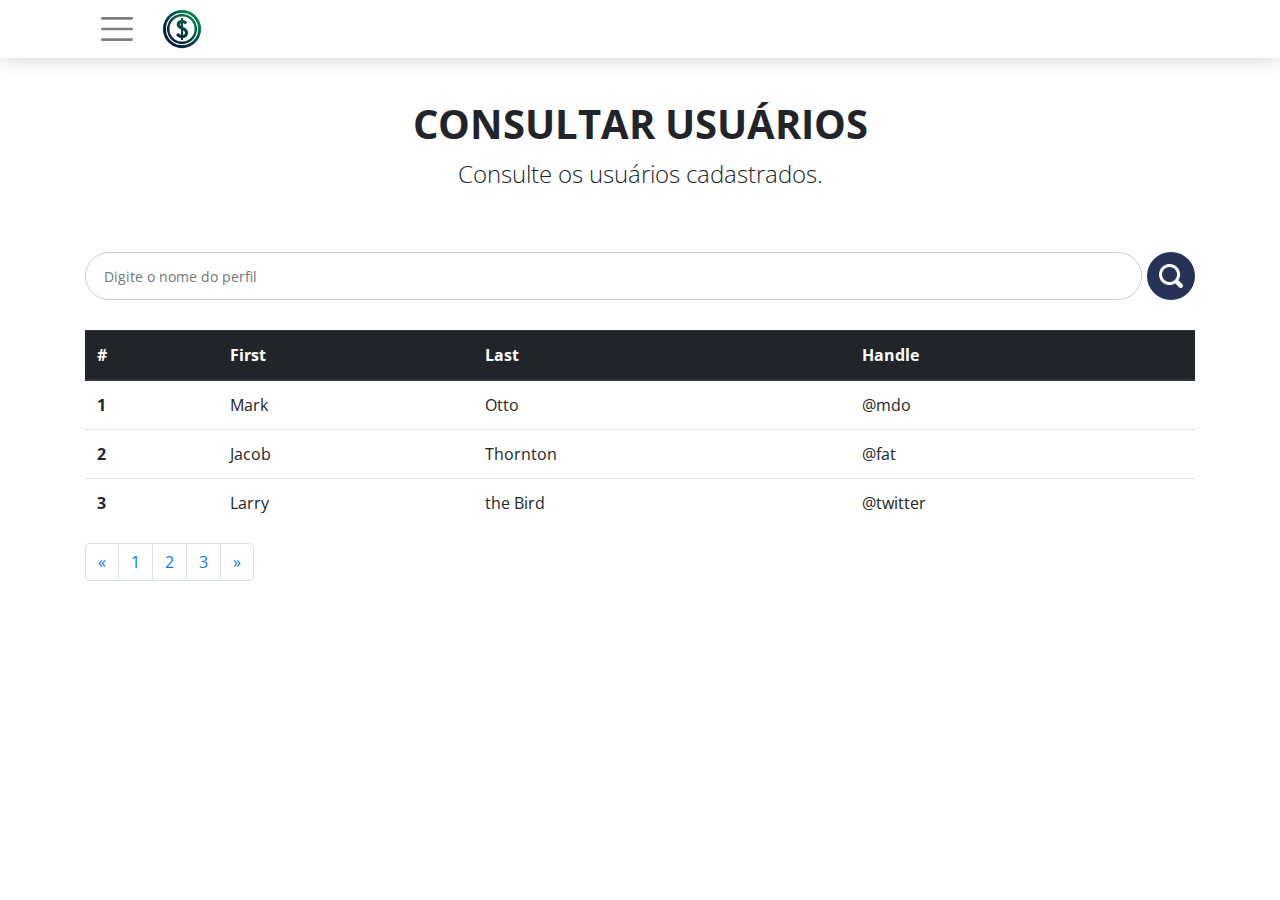
<file: dashboard/consulta-usuario.html>
<!DOCTYPE html>
<html lang="pt-br">
<head>
    <title>Consulta de Usuário - Invest.AI</title>
    <meta charset="utf-8">
    <meta name="viewport" content="width=device-width, initial-scale=1">
    <link rel="stylesheet" type="text/css" href="../style/normalize.css">
    <link rel="stylesheet" type="text/css" href="../style/bootstrap.min.css">
    <link rel="stylesheet" href="../style/style.css">
    <link rel="stylesheet" type="text/css" href="../style/dash-style.css">
    <script type="text/javascript" src="../scripts/jquery-3.3.1.min.js"></script>

</head>
<body>
    <!-- INICIO NAV -->
    <nav class="navbar navbar-expand-xl-12 navbar-light fixed-top">
        <div class="container">
            <button class="navbar-toggler" type="button" data-toggle="collapse" data-target="#navbarSupportedContent" aria-controls="navbarSupportedContent" aria-expanded="false" aria-label="Toggle navigation">
                <span class="navbar-toggler-icon"></span>
            </button>
            <div class="hline"></div>
            <a class="navbar-brand" href="#"><img src="../images/logo2.png" alt="Logo Invest.AI"></a>

            <div class="collapse navbar-collapse" id="navbarSupportedContent">
                <ul class="navbar-nav mr-auto ">
                    <li class="nav-item">
                        <a class="nav-link" href="#">Tipos de Investimento <span class="sr-only">(current)</span></a>
                    </li>
                    <li class="nav-item">
                        <a class="nav-link" href="./pages/como-funciona.html">Instituições</a>
                    </li>
                    <li class="nav-item">
                        <a class="nav-link" href="./pages/sobre-nos.html">Usuários</a>
                    </li>
                    <li class="nav-item">
                        <a class="nav-link" href="./pages/contato.html">Perfis</a>
                    </li>
                </ul>
            </div>
        </div>
    </nav>
    <!-- FIM NAV -->

    <div class="container-fluid">
        <div class="row justify-content-center">
            <div class="container section s-intro">
                <h2>Consultar Usuários</h2>
                <p>Consulte os usuários cadastrados.</p>
            </div>
        </div>
    </div>

    <div class="container-fluid">
        <div class="row justify-content-center">
            <div class="container section s-pesquisa">
                <input type="text" id="chatInput" placeholder="Digite o nome do perfil" onkeypress="return newEvent(event)"/>
                <button type="button" name="button" onclick="sendMessage()" class="pesquisa-btn"></button>
            </div>
        </div>
    </div>

    <div class="container-fluid">
        <div class="row justify-content-center">
            <div class="container section">
                <table class="table">
                    <thead class="thead-dark">
                        <tr>
                            <th scope="col">#</th>
                            <th scope="col">First</th>
                            <th scope="col">Last</th>
                            <th scope="col">Handle</th>
                        </tr>
                    </thead>
                    <tbody>
                        <tr>
                            <th scope="row">1</th>
                            <td>Mark</td>
                            <td>Otto</td>
                            <td>@mdo</td>
                        </tr>
                        <tr>
                            <th scope="row">2</th>
                            <td>Jacob</td>
                            <td>Thornton</td>
                            <td>@fat</td>
                        </tr>
                        <tr>
                            <th scope="row">3</th>
                            <td>Larry</td>
                            <td>the Bird</td>
                            <td>@twitter</td>
                        </tr>
                    </tbody>
                </table>
                <nav aria-label="Page navigation example">
                  <ul class="pagination">
                    <li class="page-item">
                      <a class="page-link" href="#" aria-label="Previous">
                        <span aria-hidden="true">&laquo;</span>
                        <span class="sr-only">Previous</span>
                      </a>
                    </li>
                    <li class="page-item"><a class="page-link" href="#">1</a></li>
                    <li class="page-item"><a class="page-link" href="#">2</a></li>
                    <li class="page-item"><a class="page-link" href="#">3</a></li>
                    <li class="page-item">
                      <a class="page-link" href="#" aria-label="Next">
                        <span aria-hidden="true">&raquo;</span>
                        <span class="sr-only">Next</span>
                      </a>
                    </li>
                  </ul>
                </nav>
            </div>
        </div>
    </div>

    <script src="https://stackpath.bootstrapcdn.com/bootstrap/4.1.1/js/bootstrap.min.js" integrity="sha384-smHYKdLADwkXOn1EmN1qk/HfnUcbVRZyYmZ4qpPea6sjB/pTJ0euyQp0Mk8ck+5T" crossorigin="anonymous"></script>
    <script type="text/javascript" src="../scripts/validacao.js"></script>
</body>
</html>
</file>
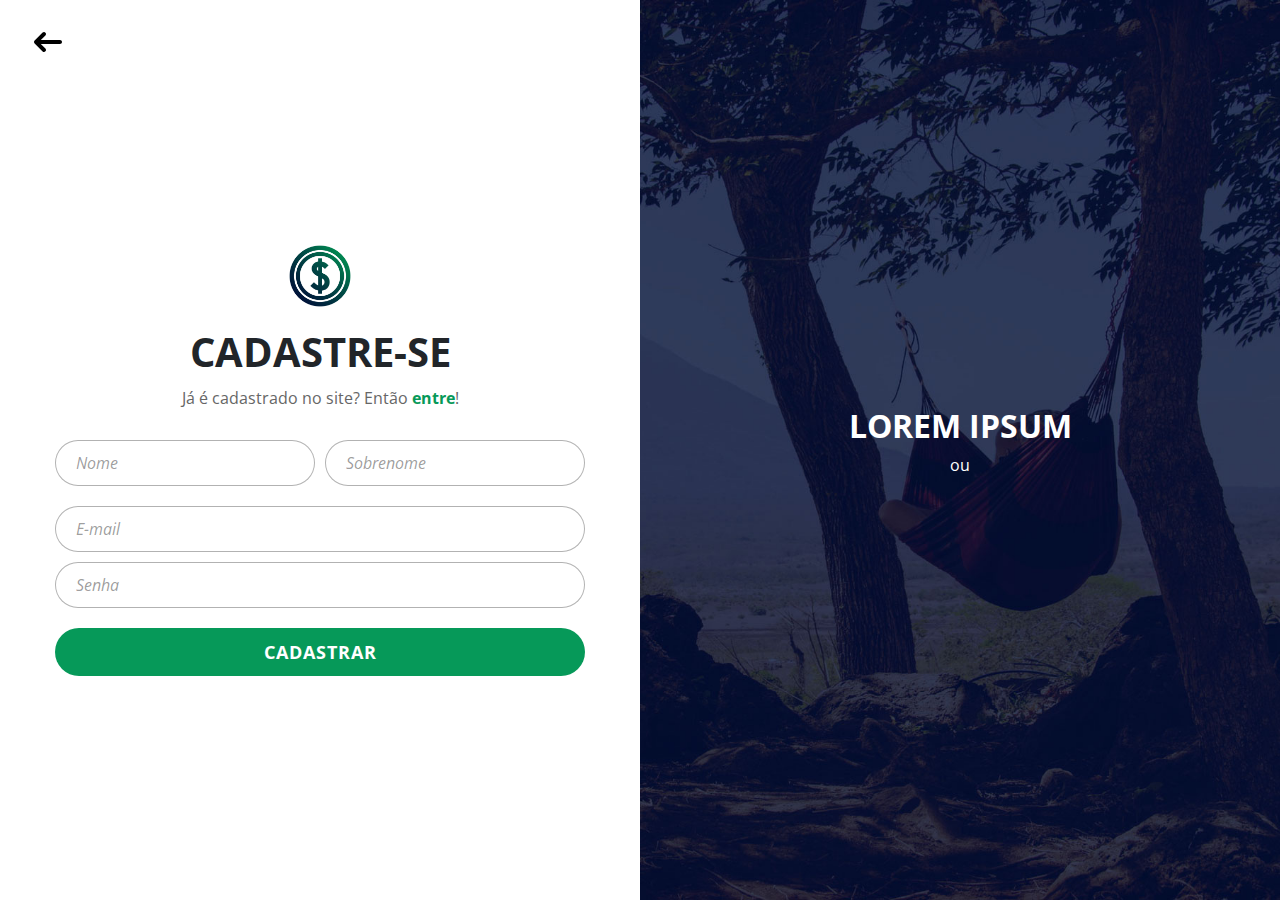
<file: pages/cadastro.html>
<!DOCTYPE html>
<html lang="pt-br">
<head>
    <title>invest.Ai - Cadastro</title>
    <meta charset="utf-8">
    <meta name="viewport" content="width=device-width, initial-scale=1">
    <link rel="stylesheet" type="text/css" href="../style/normalize.css">
    <link rel="stylesheet" type="text/css" href="../style/bootstrap.min.css">
    <link rel="stylesheet" type="text/css" href="../style/login-style.css">

</head>
<body>

    <a href="../index.html" class="icon-return"><img src="../images/icon_return.svg" alt="Voltar"></a>

    <div class="container-fluid">
        <div class="row">
            <div class="left-container col-sm-12 col-md-12 col-lg-6 col-xl-6">
                <div class="left-header">
                    <img src="../images/logo2.png" alt="" class="left-logo">
                    <h2 class="left-title">Cadastre-se</h2>
                    <p class="left-subtitle">Já é cadastrado no site? Então <a href="./login.html">entre</a>!</p>
                </div>
                <div class="left-body">
                    <form action="#" action="POST">
                        <div class="row">
                            <div class="col-sm-12 col-md-6">
                                <input type="text" name="nome" id="nome" class="form-control" placeholder="Nome" maxlength="20" required tabindex="1">
                            </div>
                            <div class="col-sm-12 col-md-6">
                                <input type="text" name="sobrenome" id="sobrenome" class="form-control" placeholder="Sobrenome" maxlength="20" required tabindex="2">
                            </div>
                        </div>
                            <input type="text" name="email" id="email" class="form-control" placeholder="E-mail" maxlength="50" required tabindex="3">
                            <input type="password" name="senha" id="senha" class="form-control" placeholder="Senha" required maxlength="30" tabindex=4>
                            <button type="submit" tabindex="5" class="btn btn-primary" >Cadastrar</button>
                        </form>
                    </div>
                    <div class="left-footer">

                    </div>
                </div>

                <div class="right-container col-sm-12 col-md-12 col-lg-6 col-xl-6">
                    <div class="right-header">
                        <h2 class="right-title">LOREM IPSUM</h2>
                        <!-- <p class="form-subtitle">Entre com sua conta</p> -->
                    </div>
                    <div class="right-body">

                    </div>
                    <div class="right-footer">
                        <p class="text-center">ou</p>
                    </div>
                </div>
            </div>
        </div>

        <script src="https://cdnjs.cloudflare.com/ajax/libs/popper.js/1.14.3/umd/popper.min.js" integrity="sha384-ZMP7rVo3mIykV+2+9J3UJ46jBk0WLaUAdn689aCwoqbBJiSnjAK/l8WvCWPIPm49" crossorigin="anonymous"></script>
        <script src="https://stackpath.bootstrapcdn.com/bootstrap/4.1.1/js/bootstrap.min.js" integrity="sha384-smHYKdLADwkXOn1EmN1qk/HfnUcbVRZyYmZ4qpPea6sjB/pTJ0euyQp0Mk8ck+5T" crossorigin="anonymous"></script>
        <script type="text/javascript" src="../scripts/jquery-3.3.1.min.js"></script>
        <script type="text/javascript" src="../scripts/validacao.js"></script>
    </body>
    </html>
</file>
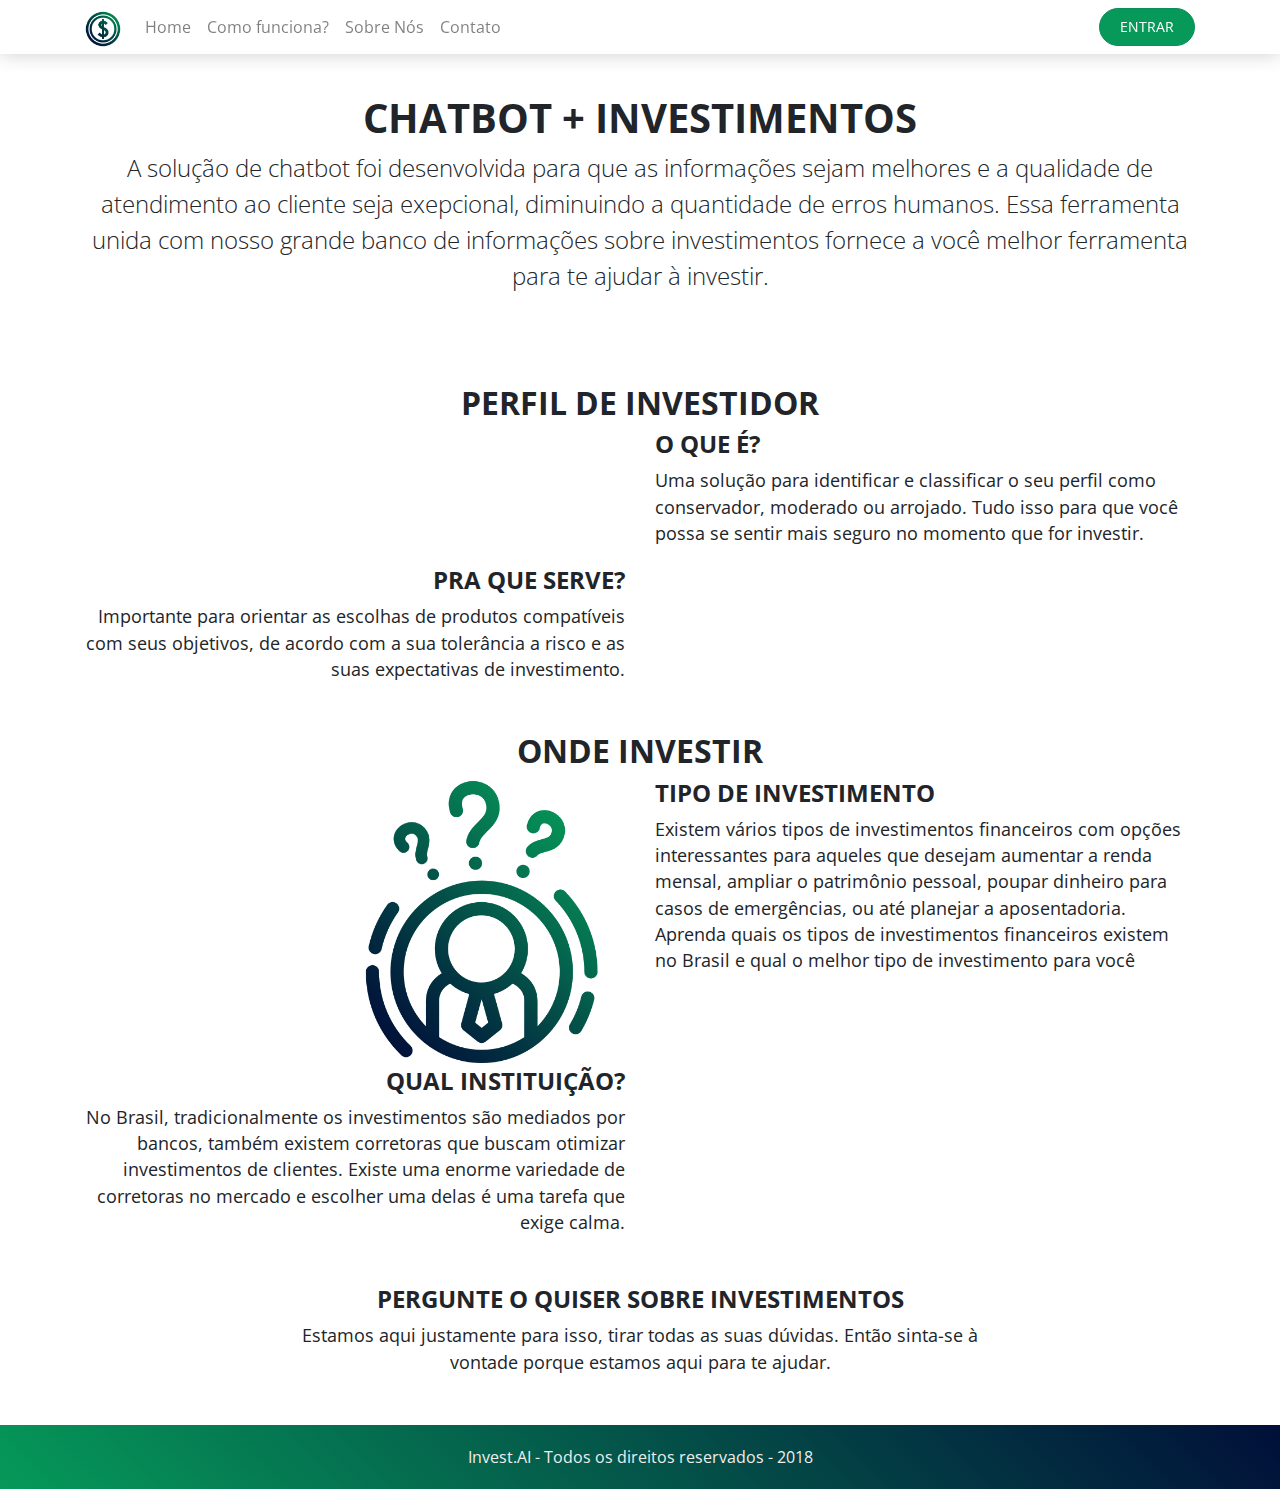
<file: pages/como-funciona.html>
<!DOCTYPE html>
<html lang="pt-br">
<head>
    <title>invest.Ai - Como Funciona?</title>
    <meta charset="utf-8">
    <meta name="viewport" content="width=device-width, initial-scale=1">
    <link rel="stylesheet" type="text/css" href="../style/normalize.css">
    <link rel="stylesheet" type="text/css" href="../style/bootstrap.min.css">
    <link rel="stylesheet" type="text/css" href="../style/style.css">
</head>
<body>
    <!-- INICIO NAV -->
    <nav class="navbar navbar-expand-sm navbar-light fixed-top">
        <div class="container">
            <a class="navbar-brand" href="../index.html"><img src="../images/logo2.png" alt="Logo Invest.AI"></a>
            <button class="navbar-toggler" type="button" data-toggle="collapse" data-target="#navbarSupportedContent" aria-controls="navbarSupportedContent" aria-expanded="false" aria-label="Toggle navigation">
                <span class="navbar-toggler-icon"></span>
            </button>

            <div class="collapse navbar-collapse" id="navbarSupportedContent">
                <ul class="navbar-nav mr-auto ">
                    <li class="nav-item">
                        <a class="nav-link" href="../index.html">Home <span class="sr-only">(current)</span></a>
                    </li>
                    <li class="nav-item">
                        <a class="nav-link" href="#">Como funciona?</a>
                    </li>
                    <li class="nav-item">
                        <a class="nav-link" href="./sobre-nos.html">Sobre Nós</a>
                    </li>
                    <li class="nav-item">
                        <a class="nav-link" href="./contato.html">Contato</a>
                    </li>
                </ul>
                <a href="./login.html" class="btn btn-nav my-2 my-sm-0">Entrar</a>
            </div>
        </div>
    </nav>
    <!-- FIM NAV -->

    <div class="container-fluid">
        <div class="row justify-content-center">
            <div class="container section s-intro">
                <h1>Chatbot + Investimentos</h1>
                <p>A solução de chatbot foi desenvolvida para que as informações sejam melhores e a qualidade de atendimento ao cliente seja exepcional, diminuindo a quantidade de erros humanos. Essa ferramenta unida com nosso grande banco de informações sobre investimentos fornece a você melhor ferramenta para te ajudar à investir.</p>
            </div>
        </div>
    </div>

    <div class="container-fluid">
        <div class="container section">
            <h2 class="text-center">Perfil de investidor</h2>
            <div class="row">
                <div class="col-sm-12 col-md-6 col-lg-6 col-xl-6 text-left">
                </div>
                <div class="col-sm-12 col-md-6 col-lg-6 col-xl-6 text-left">
                    <h3>O que é?</h3>
                    <p>Uma solução para identificar e classificar o seu perfil como conservador, moderado ou arrojado. Tudo isso para que você possa se sentir mais seguro no momento que for investir.</p>
                </div>
                <div class="col-sm-12 col-md-6 col-lg-6 col-xl-6 text-right">
                    <h3>Pra que serve?</h3>
                    <p>Importante para orientar as escolhas de produtos compatíveis com seus objetivos, de acordo com a sua tolerância a risco e as suas expectativas de investimento. </p>
                </div>
                <div class="col-sm-12 col-md-6 col-lg-6 col-xl-6 text-left">
                </div>
            </div>
        </div>
    </div>

    <div class="container-fluid">
        <div class="container section s-list">
            <h2 class="text-center">Onde Investir</h2>
            <div class="row">
                <div class="col-sm-12 col-md-6 col-lg-6 col-xl-6 text-right">
                    <img src="/images/icon_questions.png" alt="" width="200px">
                </div>
                <div class="col-sm-12 col-md-6 col-lg-6 col-xl-6 text-left">
                    <h3>Tipo de Investimento</h3>
                    <p>Existem vários tipos de investimentos financeiros com opções interessantes para aqueles que desejam aumentar a renda mensal, ampliar o patrimônio pessoal, poupar dinheiro para casos de emergências, ou até planejar a aposentadoria. Aprenda quais os tipos de investimentos financeiros existem no Brasil e qual o melhor tipo de investimento para você</p>
                </div>
                <div class="col-sm-12 col-md-6 col-lg-6 col-xl-6 text-right">
                    <h3>Qual Instituição?</h3>
                    <p>No Brasil, tradicionalmente os investimentos são mediados por bancos, também existem corretoras que buscam otimizar investimentos de clientes. Existe uma enorme variedade de corretoras no mercado e escolher uma delas é uma tarefa que exige calma.</p>
                </div>
                <div class="col-sm-12 col-md-6 col-lg-6 col-xl-6 text-left">
                </div>
            </div>
        </div>
    </div>

    <div class="container-fluid">
        <div class="container section s-more-info">
            <div class="row justify-content-center">
                <div class="text-center col-lg-8">
                    <h3>Pergunte o quiser sobre investimentos</h3>
                    <p>Estamos aqui justamente para isso, tirar todas as suas dúvidas. Então sinta-se à vontade porque estamos aqui para te ajudar.</p>
                </div>
            </div>
        </div>
    </div>

    <footer>
        <div class="text-center">
            <p>Invest.AI - Todos os direitos reservados - 2018</p>
        </div>
    </footer>


    <script src="https://code.jquery.com/jquery-3.3.1.slim.min.js" integrity="sha384-q8i/X+965DzO0rT7abK41JStQIAqVgRVzpbzo5smXKp4YfRvH+8abtTE1Pi6jizo" crossorigin="anonymous"></script>
    <script src="https://cdnjs.cloudflare.com/ajax/libs/popper.js/1.14.3/umd/popper.min.js" integrity="sha384-ZMP7rVo3mIykV+2+9J3UJ46jBk0WLaUAdn689aCwoqbBJiSnjAK/l8WvCWPIPm49" crossorigin="anonymous"></script>
    <script src="https://stackpath.bootstrapcdn.com/bootstrap/4.1.1/js/bootstrap.min.js" integrity="sha384-smHYKdLADwkXOn1EmN1qk/HfnUcbVRZyYmZ4qpPea6sjB/pTJ0euyQp0Mk8ck+5T" crossorigin="anonymous"></script>
    <script type="text/javascript" src="../scripts/jquery-3.3.1.min.js"></script>
</body>
</html>
</file>
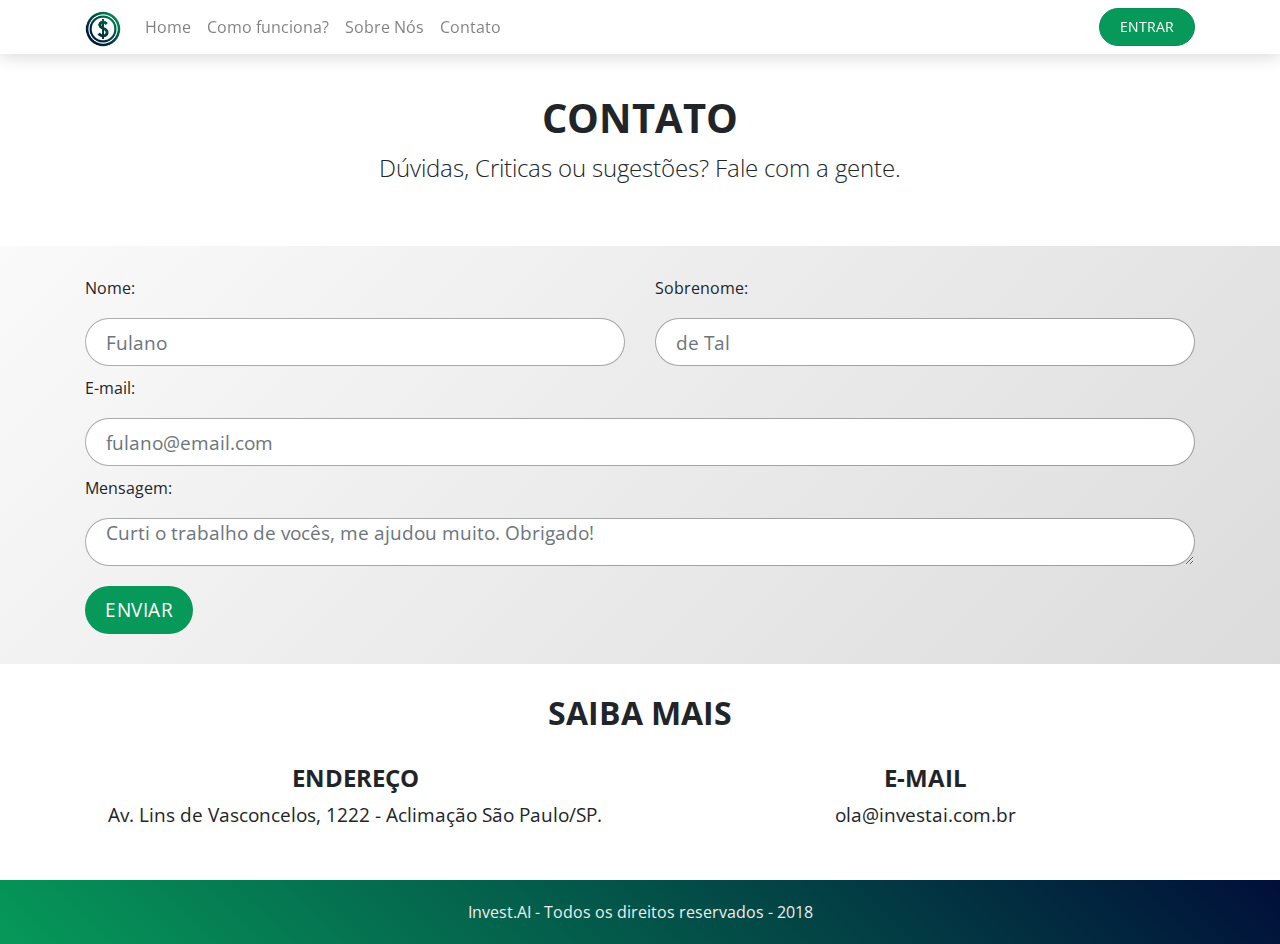
<file: pages/contato.html>
<!DOCTYPE html>
<html lang="pt-br">
<head>
    <title>invest.Ai - Contato</title>
    <meta charset="utf-8">
    <meta name="viewport" content="width=device-width, initial-scale=1">
    <link rel="stylesheet" type="text/css" href="../style/normalize.css">
    <link rel="stylesheet" type="text/css" href="../style/bootstrap.min.css">
    <link rel="stylesheet" type="text/css" href="../style/style.css">
</head>
<body>
    <!-- INICIO NAV -->
    <nav class="navbar navbar-expand-sm navbar-light fixed-top">
        <div class="container">
            <a class="navbar-brand" href="../index.html"><img src="../images/logo2.png" alt="Logo Invest.AI"></a>
            <button class="navbar-toggler" type="button" data-toggle="collapse" data-target="#navbarSupportedContent" aria-controls="navbarSupportedContent" aria-expanded="false" aria-label="Toggle navigation">
                <span class="navbar-toggler-icon"></span>
            </button>

            <div class="collapse navbar-collapse" id="navbarSupportedContent">
                <ul class="navbar-nav mr-auto ">
                    <li class="nav-item">
                        <a class="nav-link" href="../index.html">Home</a>
                    </li>
                    <li class="nav-item">
                        <a class="nav-link" href="./como-funciona.html">Como funciona?</a>
                    </li>
                    <li class="nav-item">
                        <a class="nav-link" href="./sobre-nos.html">Sobre Nós</a>
                    </li>
                    <li class="nav-item">
                        <a class="nav-link" href="./contato.html">Contato</a>
                    </li>
                </ul>
                <a href="./login.html" class="btn btn-nav my-2 my-sm-0">Entrar</a>
            </div>
        </div>
    </nav>
    <!-- FIM NAV -->

    <div class="container-fluid">
        <div class="row justify-content-center">
            <div class="container section s-intro">
                <h1>Contato</h1>
                <p>Dúvidas, Criticas ou sugestões? Fale com a gente.</p>
            </div>
        </div>
    </div>

    <div class="container-fluid contato">
        <div class="row justify-content-md-center">
            <div class="container">
                <form class="" action="" method="post">
                    <div class="row">
                        <div class="col-md-12 col-lg-6">
                            <label for="nome">Nome: </label>
                            <input id="nome" type="text" class="form-control" placeholder="Fulano" required="required">
                        </div>
                        <div class="col-md-12 col-lg-6">
                            <label for="sobrenome">Sobrenome: </label>
                            <input id="sobrenome" type="text" class="form-control" placeholder="de Tal" required="required">
                        </div>
                    </div>
                    <div class="row">
                        <div class="col">
                            <label for="email">E-mail: </label>
                            <input id="email" value="" onblur="validacaoEmail(email)"  type="email" class="form-control" placeholder="fulano@email.com" required="required">
                            <label for="mensagem">Mensagem: </label>
                            <textarea id="mensagem" name="name" class="form-control" placeholder="Curti o trabalho de vocês, me ajudou muito. Obrigado!"></textarea>
                            <button class="btn btn-form" type="submit">Enviar</button>
                        </div>
                    </div>
                </form>
            </div>
        </div>
    </div>

    <div class="container-fluid">
        <div class="container section s-card">
            <h2>Saiba mais</h2>
            <div class="row justify-content-center">
                <div class="text-center col-lg-6">
                    <h3>Endereço</h3>
                    <p>Av. Lins de Vasconcelos, 1222 - Aclimação São Paulo/SP.</p>
                </div>
                <div class="text-center col-lg-6">
                    <h3>E-mail</h3>
                    <p>ola@investai.com.br</p>
                </div>
            </div>
        </div>
    </div>

    <footer>
        <div class="text-center">
            <p>Invest.AI - Todos os direitos reservados - 2018</p>
        </div>
    </footer>

    <script src="https://code.jquery.com/jquery-3.3.1.slim.min.js" integrity="sha384-q8i/X+965DzO0rT7abK41JStQIAqVgRVzpbzo5smXKp4YfRvH+8abtTE1Pi6jizo" crossorigin="anonymous"></script>
    <script src="https://cdnjs.cloudflare.com/ajax/libs/popper.js/1.14.3/umd/popper.min.js" integrity="sha384-ZMP7rVo3mIykV+2+9J3UJ46jBk0WLaUAdn689aCwoqbBJiSnjAK/l8WvCWPIPm49" crossorigin="anonymous"></script>
    <script src="https://stackpath.bootstrapcdn.com/bootstrap/4.1.1/js/bootstrap.min.js" integrity="sha384-smHYKdLADwkXOn1EmN1qk/HfnUcbVRZyYmZ4qpPea6sjB/pTJ0euyQp0Mk8ck+5T" crossorigin="anonymous"></script>
    <script type="text/javascript" src="../scripts/jquery-3.3.1.min.js"></script>
</body>
</html>
</file>
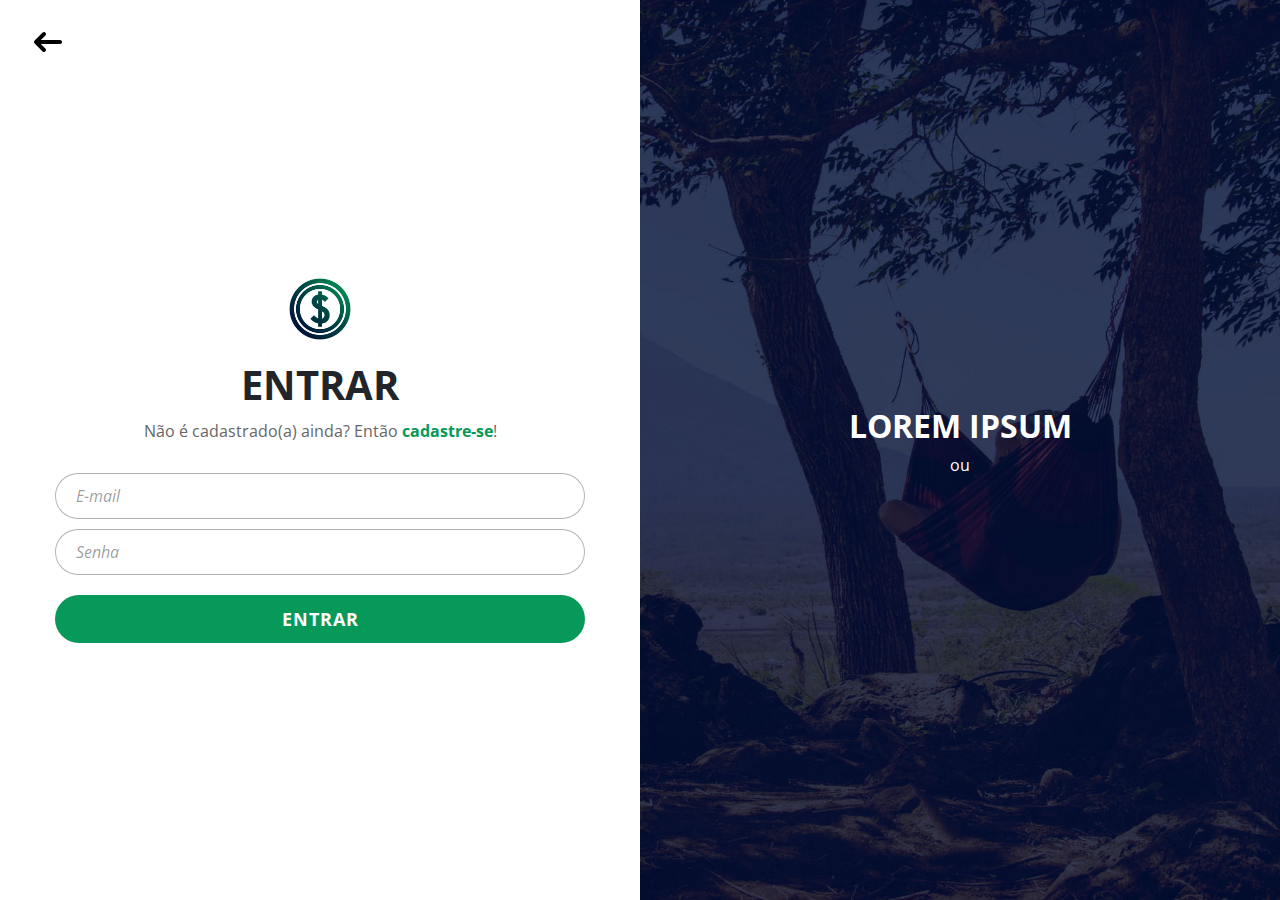
<file: pages/login.html>
<!DOCTYPE html>
<html lang="pt-br">
<head>
    <title>invest.Ai - Entrar</title>
    <meta charset="utf-8">
    <meta name="viewport" content="width=device-width, initial-scale=1">
    <link rel="stylesheet" type="text/css" href="../style/normalize.css">
    <link rel="stylesheet" type="text/css" href="../style/bootstrap.min.css">
    <link rel="stylesheet" type="text/css" href="../style/login-style.css">

</head>
<body>
    <a href="../index.html" class="icon-return"><img src="../images/icon_return.svg" alt="Voltar"></a>

    <div class="container-fluid">
        <div class="row">
            <div class="left-container col-sm-12 col-md-12 col-lg-6 col-xl-6">
                <div class="left-header">
                    <img src="../images/logo2.png" alt="" class="left-logo">
                    <h2 class="left-title">Entrar</h2>
                    <p class="left-subtitle">Não é cadastrado(a) ainda? Então <a href="./cadastro.html">cadastre-se</a>!</p>
                </div>
                <div class="left-body">
                    <form action="#" action="POST">
                        <input type="text" name="email" id="email" class="form-control" placeholder="E-mail" maxlength="50" required tabindex="1" autocomplete="off">
                        <input type="password" name="senha" id="senha" class="form-control" placeholder="Senha" maxlength="30" required tabindex="2">
                        <button class="btn btn-primary" tabindex="3" type="submit">Entrar</button>
                    </form>
                </div>
                <div class="left-footer">
                    <!-- <p class="text-center">ou</p>
                    <div class="left-social">
                        <a href="#">
                            <img src="../images/icon_facebook2.png" alt="Entre com o Facebook" id="icon-facebook">
                        </a>
                        <a href="#">
                            <img src="../images/icon_google.png" alt="Entre com o Google" id="icon-google">
                        </a>
                    </div> -->
                </div>
            </div>

            <div class="right-container col-sm-12 col-md-12 col-lg-6 col-xl-6">
                <div class="right-header">
                    <h2 class="right-title">LOREM IPSUM</h2>
                    <!-- <p class="form-subtitle">Entre com sua conta</p> -->
                </div>
                <div class="right-body">

                </div>
                <div class="right-footer">
                    <p class="text-center">ou</p>
                </div>
            </div>
        </div>
    </div>

    <script src="https://cdnjs.cloudflare.com/ajax/libs/popper.js/1.14.3/umd/popper.min.js" integrity="sha384-ZMP7rVo3mIykV+2+9J3UJ46jBk0WLaUAdn689aCwoqbBJiSnjAK/l8WvCWPIPm49" crossorigin="anonymous"></script>
    <script src="https://stackpath.bootstrapcdn.com/bootstrap/4.1.1/js/bootstrap.min.js" integrity="sha384-smHYKdLADwkXOn1EmN1qk/HfnUcbVRZyYmZ4qpPea6sjB/pTJ0euyQp0Mk8ck+5T" crossorigin="anonymous"></script>
    <script type="text/javascript" src="../scripts/jquery-3.3.1.min.js"></script>
    <script type="text/javascript"src="../scripts/validacao.js"></script>
</body>
</html>
</file>
<file: style/style.css>
@import url('https://fonts.googleapis.com/css?family=Open+Sans:300,400,700');
/*
font-family: 'Open Sans', sans-serif;
#010f39, rgb(1, 15, 57) - azul 0h
#045449, rgb(4, 84, 73) - meio-termo
#069959, rgb(6, 153, 89) - verde top
*/

body{
	margin-top: 54px;
	font-family: 'Open Sans', sans-serif;
}

/*INICIO NAVBAR*/
.navbar{
	padding-top: 4px;
	padding-bottom: 4px;
	background-color: #fff;
	box-shadow: 0px 0px 20px rgba(0,0,0,0.2);
}

.navbar-brand{
	padding: 0;
	line-height: 46px;
}

.navbar-brand img{	height: 36px;	}

.btn-nav {
    border-radius: 100px;
    height: 38px;
    padding: 7px 20px;
    background: #069959;
    border: 1px solid #0c8d5a;
    font-size: .9em;
    font-weight: 400;
    text-transform: uppercase;
    color: #fff;
    transition: 0.25s;
}

.btn-nav:hover{
	color: #fff;
	box-shadow: 0 0 10px rgba(0,0,0,0.25);
}

.btn-nav:active, .btn-nav:focus {
    background: #045449;
}

/*FIM NAVBAR*/

/*INICIO JUMBOTRON (BANNER)*/
.jumbotron{
	height: calc(100vh - 110px);
    padding: 0;
	margin-bottom: 0px;
    background: rgba(16, 31, 57, 0.3);
	text-align: center;
    text-shadow: 0 0 15px rgba(0,0,0,0.8);
    border-radius: 0;
}

.jumbotron:after{
    content: "";
    position: absolute;
    top: 0; bottom: 0;
    left: 0; right: 0;
    z-index: -1000;
    height: calc(100vh - 110px);
	margin-top: 50px;
    background: url(../images/back02-1.jpg) no-repeat center;
    background-size: cover;
}

.jumbotron h1{
	font-weight: 900;
	font-size: 3.5em;
	text-transform: uppercase;
}

/*INICIO JUMBOTRON-SM (MENOR)*/
.jumbo-sm{ height: 30vh; }

.jumbo-sm:after{
	height: 30vh;
	background: url(../images/back03.jpg) no-repeat center;
}

.jumbo-sm h1{
	font-weight: bold;
	font-size: 2.5em;
}
/*FIM JUMBOTRON-SM (MENOR)*/

.jumbotron .lead{ font-size: 1.7em; }

#jumbotron-welcome{
	/*TENTAR MUDAR PARA DISPLAY FLEX*/
	position: relative;top: 50%; left: 50%;
	transform: translate(-50%, -50%);
	/*TENTAR MUDAR PARA DISPLAY FLEX*/
	margin: 0;
	padding: 0;
}
/*FIM JUMBOTRON (BANNER)*/

/* INICIO SECTIONS */
.section{
	margin-top: 30px;
	margin-bottom: 30px;
	flex-wrap: nowrap;
}

.section h1{ font-size: 2.5em; }
.section h2{ font-size: 2em; }
.section h3{ font-size: 1.5em; }
.section h1, .section h2, .section h3 {
	font-weight: bold;
	text-transform: uppercase;
}

.section p{
	font-size: 1.1em;
	margin-bottom: 20px;
}

.s-intro {
	margin: 40px 0;
	text-align: center;
}

.s-intro h1, .s-intro h2{ font-size: 2.5em; }
.s-intro p{
	font-size: 1.5em;
	font-weight: lighter;
}

.s-card { text-align: center; }

.s-card h3{
	margin-top: 1em;
	font-weight: bold;
}

.s-card p{ font-size: 1.2em; }
.s-card img{ width: 7em; }

.s-list{

}

.s-list img {
	height: 18em;
	width: auto;
}

#sobre, #contato{ margin-top: 100px; }

.contato-form input, .contato-form label{
	margin: 5px 0;
}

.contato-form .btn{ margin-top: 20px; }

.chat > .row, .contato > .row{
	padding: 0;
	margin: 0;
}

.chat, .contato {
	background: linear-gradient(-45deg, rgba(220, 220, 220, 1), rgba(250, 250, 250,1));
	padding: 30px 0;
}

.chat-body, .contato-form{ margin: 0 auto; }

.chat-body {
	height: 408px;
	max-height: 508px;
    margin: 0 0.8em;
	padding-right: 0.8em;
	overflow-y: scroll;
	transition: 0.2s ease-out;
}

.chat-body::-webkit-scrollbar { width: 0.5em; }

.chat-body::-webkit-scrollbar-track {
	-webkit-box-shadow: inset 0 0 10px rgba(0,0,0,0.3);
    -webkit-border-radius: 15px;
    border-radius: 15px;
}

.chat-body::-webkit-scrollbar-thumb {
    -webkit-border-radius: 15px;
    border-radius: 15px;
    background: rgba(0,0,0,0.3);
}

.chat-body::-webkit-scrollbar-thumb:window-inactive {
	 background: rgba(0,0,0,0.13);
 }

.msg{
	display: flex;
    flex-direction: column;
    flex-wrap: wrap;
}

.msg span{
	color: #444;
	font-weight: lighter;
	clear: both;
}

.msg p{
	width: fit-content;
	padding: 10px 15px;
	box-shadow: 0px 0px 10px rgba(0,0,0,0.2);
}

.bot{ align-items: flex-start; }

.bot p{
	background: white;
	border: 1px solid #ddd;
	border-radius: 20px 20px 20px 1px;
}

.user{ align-items: flex-end; }

.user p{
	background: #045449;
	color: #eee;
	border: 1px solid #045449;
	border-radius: 20px 20px 1px 20px;
}

.chat-footer{
    display: flex;
    flex-direction: row;
    width: 100%;
    height: 48px;
    margin-top: 24px;
	padding: 0em 0.8em;
    font-size: 14px;
}

.chat-footer input{
    width: calc(100% - 50px);
    padding: 0 18px;
    color: #222;
    background-color: #ffff;
    border: 1px solid #efefef;
    border-radius: 24px;
    outline: none;
    transition: 0.25s;
}

.chat-footer input:hover, .chat-footer input:focus{
    box-shadow: 0 0 10px rgba(0,0,0,0.15);
}

.chat-footer .send-btn{
    width: 48px;
    height: 48px;
    margin-left: 5px;
    background-image: url(../images/send2.png);
    background-color: #045449;
    background-repeat: no-repeat;
    background-position: 55% center;
    background-size: 24px 24px;
    border: none;
    border-radius: 24px;
    opacity: 0.85;
    transition: 0.25s;
}

.chat-footer .send-btn:hover{
	opacity: 1;
	box-shadow: 0 0 10px rgba(0,0,0,0.3);
	cursor: pointer;
}

.chat-footer .send-btn:focus{
	border: none;
	box-shadow: none;
	outline: none;
}

.form-control{
    height: 48px;
    margin: 10px 0;
    padding: 0px 20px;
    font-size: 1.2em;
    border: 1px solid rgba(0,0,0,0.3);
    border-radius: 24px;
    transition: 0.3s;
}

.form-control:focus{
    box-shadow: none;
    border: 1px solid rgba(0,0,0,0.3);
    box-shadow: 0 0 20px rgba(0,0,0,0.3);
}

.btn{
    margin-top: 10px;
}

.btn-form{
    height: 48px;
    padding: 0px 20px;
    background: #069959;
    border: none;
    border-radius: 24px;
    color: #fff;
    font-size: 1.2em;
    text-transform: uppercase;
    letter-spacing: 0.5px;
    transition: 0.3s;
}

.btn-form:hover{
    background: #045449;
    box-shadow: 0 0 20px rgba(0,0,0,0.5);
}

footer p{
	margin-top: 20px;
	margin-bottom: 0;
	padding: 20px;
	color: #eee;
	background: linear-gradient(45deg, #069959, #010f39);
}

.anim{
	/* opacity: 0; */
	transform: translateX(-50px);
	transition: .3s ease-out;
}

.anim-init{
	transform: translateX(0px);
	opacity: 1;

}

@media (min-width: 992px) {
	.msg p{
		max-width: 80%;
	}
}
</file>
<file: style/dash-style.css>
@import url('https://fonts.googleapis.com/css?family=Open+Sans:300,400,700');
/*
font-family: 'Open Sans', sans-serif;
#010f39, rgb(1, 15, 57) - azul 0h
#045449, rgb(4, 84, 73) - meio-termo
#069959, rgb(6, 153, 89) - verde top
*/

body{
	margin-top: 60px;
	font-family: 'Open Sans', sans-serif;
}

/* INICIO NAVBAR*/
.navbar{
	padding-top: 4px;
	padding-bottom: 4px;
	background-color: #fff;
	box-shadow: 0px 0px 20px rgba(0,0,0,0.2);
}

.navbar > .container {
	justify-content: flex-start;
}

.navbar-light .navbar-toggler{
	color: rgb(1, 15, 57);
    border: none;
}

.navbar-toggler-icon {
	width: 2em;
	height: 2em;
}

.navbar-toggler:focus{
	outline: none;
}

.navbar-brand{
    padding: .25rem .75rem;
    font-size: 1.25rem;
    line-height: 1;
    background-color: transparent;
    border: 1px solid transparent;
    border-radius: .25rem;
}

.navbar-brand img{	height: 2em;	}

.btn-nav {
    border-radius: 100px;
    height: 38px;
    padding: 7px 20px;
    background: #069959;
    border: 1px solid #0c8d5a;
    font-size: .9em;
    font-weight: 400;
    text-transform: uppercase;
    color: #fff;
    transition: 0.25s;
}

.btn-nav:hover{
	color: #fff;
	box-shadow: 0 0 10px rgba(0,0,0,0.25);
}

.btn-nav:active, .btn-nav:focus {
    background: #045449;
}

/*FIM NAVBAR */

.s-pesquisa{
    display: flex;
    flex-direction: row;
    width: 100%;
    height: 48px;
    margin: 0;
    font-size: 14px;
}

.s-pesquisa input{
    width: calc(100% - 50px);
    padding: 0 18px;
    color: #222;
    background-color: #ffff;
    border: 1px solid #ccc;
    border-radius: 24px;
    outline: none;
    transition: 0.25s;
}

.s-pesquisa input:hover, .s-pesquisa input:focus{
    box-shadow: 0 0 10px rgba(0,0,0,0.15);
}

.pesquisa-btn{
    width: 48px;
    height: 48px;
    margin-left: 5px;
    background-image: url("../images/icon_search.png");
    background-color: #010f39;
    background-repeat: no-repeat;
    background-position: center;
    background-size: 24px 24px;
    border: none;
    border-radius: 24px;
    opacity: 0.85;
    transition: 0.25s;
}

.pesquisa-btn:hover{
	opacity: 1;
	box-shadow: 0 0 10px rgba(0,0,0,0.3);
	cursor: pointer;
}

.pesquisa-btn:focus{
	border: none;
	box-shadow: none;
	outline: none;
}
</file>
<file: style/login-style.css>
@import url('https://fonts.googleapis.com/css?family=Open+Sans:300,400,700');
/*
font-family: 'Open Sans', sans-serif;
#010f39 - azul 0h
#045449 - meio-termo
#069959 - verde top
*/

body{

    background: #045449;
    font-family: 'Open Sans', sans-serif;
}

.icon-return{
    position: absolute;
    top: 20px; left: 20px;
    z-index: 1000;
    padding: 6px 12px;
    border-radius: 32px;
    font-size: 0.9em;
    color: #000;
    transition: 0.3s;
}

.icon-return:hover{
    background: rgba(0,0,0,0.1);
    color: #000;
    text-decoration: none;
}

.left-container{
    display: flex;
    align-items: center;
    flex-direction: column;
    justify-content: center;
    height: 100vh;
    min-height: 520px;
    min-width: 320px;
    padding: 0 20px;
    background: #fff;
}

.left-header{
    text-align: center;
    margin: 20px 0;
}

.left-logo{
    align-self: center;
    width: 64px;
    margin: 20px;
}

.left-title{
    margin: 0;
    padding: 0;
    font-size: 2.5em;
    font-weight: bold;
    text-transform: uppercase;
}

.left-subtitle{
    margin: 0;
    margin-top: 10px;
    padding: 0;
    color: #666;
}

.left-subtitle a{
    color: #069959;
    font-weight: bold;
    text-decoration: none;
    transition: .3s;
}

.left-subtitle a:hover{ color: #045449; }

.left-body{
    min-width: 320px;
    width: 100%;
    max-width: 530px;
}

.left-body .row{
    margin: 0;
}

.left-body .col-md-6:first-child {
    padding-right: 5px;
    padding-left: 0px;
}

.left-body .col-md-6:last-child {
    padding-right: 0;
    padding-left: 5px;
}

.form-control{
    height: 46px;
    margin: 10px 0;
    padding: 0px 20px;
    font-size: 1em;
    border: 1px solid rgba(0,0,0,0.3);
    border-radius: 23px;
    transition: 0.3s;
}

.form-control::placeholder{
    color: rgb(0,0,0,0.4);
    font-style: italic;
}

.form-control:focus{
    box-shadow: none;
    border: 1px solid rgba(0,0,0,0.4);
    box-shadow: 0 0 20px rgba(0,0,0,0.3);
}

.form-erro{
    color: red;
    border-color: red;
}
.form-erro::placeholder{
    color: rgba(255,0,0,0.5);
}

.form-certo{
    color: green;
    border-color: green;
}

.left-body .btn{
    width: 100%;
    margin-top: 10px;
}

.btn-primary{
    height: 48px;
    padding: 0px 20px;
    background: #069959;
    border: none;
    border-radius: 24px;
    color: #fff;
    font-size: 1.1em;
    font-weight: 700;
    text-transform: uppercase;
    letter-spacing: 1px;
    transition: 0.3s;
}

.btn-primary:hover{
    background: #045449;
    box-shadow: 0 0 20px rgba(0,0,0,0.5);
}

.left-footer{ margin-top: 20px; }
.left-footer p{ margin-bottom: 10px; }
.left-footer a{ text-decoration: none; }
.left-footer img{
    height: 32px;
    margin: 0 5px;
    filter: grayscale(1);
    transition: .3s;
}
.left-footer img:hover{
    filter: grayscale(.4);
}

/* INICIO DO CONTAINER DIRETO */
.right-container{
    display: flex;
    align-items: center;
    flex-direction: column;
    justify-content: center;
    height: 100vh;
    min-height: 520px;
    min-width: 320px;
    padding: 0 20px;
    background: url('../images/back-right-container.jpeg') center no-repeat;
    background-size: cover;
    color: #fff;
}

.right-header .right-title{
    font-weight: bolder;
}


.fadin{
    position: absolute;
    z-index: 1010;
    height: 100%;
    width: 100%;
    background: #fff;
    overflow: hidden;
}
</file>
